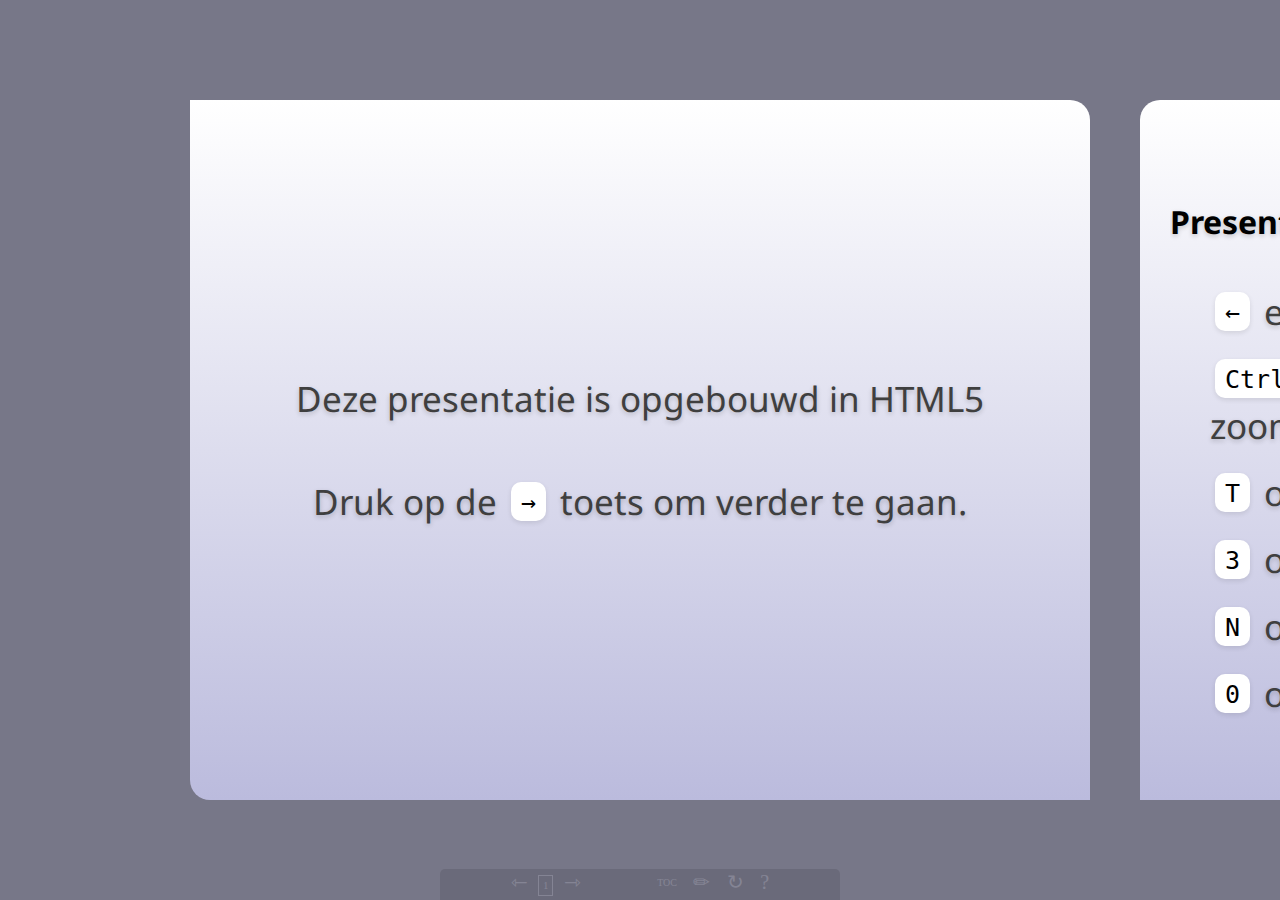
<file: verdediging/index.html>
<!DOCTYPE html>
<!--
  Copyright 2011 Google Inc.

  Licensed under the Apache License, Version 2.0 (the "License");
  you may not use this file except in compliance with the License.
  You may obtain a copy of the License at

     http://www.apache.org/licenses/LICENSE-2.0

  Unless required by applicable law or agreed to in writing, software
  distributed under the License is distributed on an "AS IS" BASIS,
  WITHOUT WARRANTIES OR CONDITIONS OF ANY KIND, either express or implied.
  See the License for the specific language governing permissions and
  limitations under the License.

  Original slides: Marcin Wichary (mwichary@google.com)
  Modifications:   Chrome DevRel Team (chrome-devrel@googlegroups.com)
                   Alex Russell (slightlyoff@chromium.org)
                   Brad Neuberg
                   Tim Besard (tim.besard@gmail.com)
-->
<html>
    <head>
        <meta charset="utf-8" />
        <meta http-equiv="X-UA-Compatible" content="IE=Edge;chrome=1" />
        <title>Ontwikkelen van een multimediaframework</title>
        <link href="http://fonts.googleapis.com/css?family=Droid+Sans|Droid+Sans+Mono" rel="stylesheet" type="text/css" />
        <link href="css/moon.css" class="theme" rel="stylesheet" />
        <link href="css/sand.css" class="theme" rel="stylesheet" />
        <link href="css/sea_wave.css" class="theme" rel="stylesheet" />
        <link href="css/default.css" class="theme" rel="stylesheet" media="screen" />
		<link href="css/common.css" rel="stylesheet" media="screen" />
		<link href="css/auxiliary.css" rel="stylesheet" media="screen" />
    </head>
    <body>
		<nav id="helpers">
			<button title="Vorige slide" id="nav-prev" class="nav-prev">⇽</button> 
			<button title="Spring naar een willekeurige slide" id="slide-no">5</button> 
			<button title="Volgende slide" id="nav-next" class="nav-next">⇾</button>

			<menu>
				<button type="checkbox" data-command="toc" title="Inhoudstafel" class="toc">TOC</button>
				<button type="checkbox" data-command="notes" title="Bekijk notities">✏</button>
				<button type="checkbox" data-command="source" title="Bekijk broncode">↻</button>
				<button type="checkbox" data-command="help" title="Bekijk help">?</button>
			</menu>
		</nav>
		
        <div class="presentation">
            <div id="presentation-counter">Loading...</div>
            
        	<!-- Header kleuren -->
        	<style>
        	.media {
				background: -webkit-gradient(linear, left top, left bottom, from(#ff4), to(#ffa));
				background-color: #ff4;
				background: -moz-linear-gradient(left top, #ff4, #ffa);
			}
			.server {
				background: -webkit-gradient(linear, left top, left bottom, from(#4f4), to(#afa));
				background-color: #4f4;
				background: -moz-linear-gradient(left top, #4f4, #afa);
			}
			.kiosk {
				background: -webkit-gradient(linear, left top, left bottom, from(#e88), to(#fee));
				background-color: #e88;
				background: -moz-linear-gradient(left top, #e88, #fee);
			}
			</style>

            <div class="slides">
		        <!--
		            Vaste slides
		        -->
		        
                <div class="slide" id="landing-slide">
                    <style>
                        #landing-slide p {
                            font-size: 35px;
                        }
                    </style>
                    <section class="middle">
                        <p>Deze presentatie is opgebouwd in HTML5</p>
                        <p>Druk op de <span id="left-init-key" class="key">&rarr;</span> toets om verder te gaan.</p>
                    </section>
					<aside class="note">
						<section>
							Welkom! (Dit veld is voor notities en commentaar.)
						</section>
					</aside> 
                </div>

                <div class="slide" id="controls-slide">
                    <style>
                        #controls-slide li, #controls-slide p {
                            font-size: 35px;
                        }
                    </style>
                    <section>
                    	<h2>Presentatiecontroles</h2>
                    	<p>
                        	<ul>
		                        <li><span class="key">&larr;</span> en <span class="key">&rarr;</span> om van slide te wisselen.</li>
		                        <li><span class="key">Ctrl/Command</span> en <span class="key">+</span> of <span class="key">-</span> om in en uit te zoomen.</li>

		                        <li><span class="key">T</span> om het thema te veranderen.</li>
								<li><span class="key">3</span> om het 3D effect in te schakelen.</li>              
								<li><span class="key">N</span> om de notities bij een slide te bekijken.</li>
								<li><span class="key">0</span> om de hulptekst te lezen.</li>
                        	</ul>
                        </p>
                    </section>
                </div>

                <div class="slide" id="title-slide">
                    <style>
                        #title-slide h1, #title-slide h2 {
                            color: black;
                        }
                        #title-slide h1 {
                            letter-spacing: -2px;
                            font-size: 72px;
                        }
                        #title-slide h2 {
                            margin-top: -5px;
                            font-size: 40px;
                            letter-spacing: -1px;
                        }
                    </style>
                    <header>
                        <table width="100%">
                        	<tr width="100%">
                        		<td width="50%" align="left"><img src="res/logohogent.svg" width="25%"></td>
                        		<td width="50%" align="right"><img src="res/logomira.svg" width="25%"></td>
                        	</tr>
                        </table>
                    </header>
                    <section class="middle">
                    	<br />
                        <hgroup>
                            <h1>
                                Ontwikkelen van een multimediaframework
                            </h1>
                            <h2>
                                Tim Besard
                            </h2>
                        </hgroup>
                        <p>
		                    Interne promotor: <strong>Leen BROUNS</strong>
		                    <br />
		                    Externe promotor: <strong>Philippe MOLLET</strong>
	                    </p>
                    </section>
                </div>
				        
                <div class="slide" id="table-of-contents">
                    <header>Deze presentatie omvat...</header>
                    <style>
                        #toc-list > li {
		                      font-size: 26px;
		                      line-height: 33px;
		                      opacity: 0.85;
                        }
                        #toc-list > li:hover {
		                      opacity: 1;
                        }
                        #toc-list a {
		                      border-bottom: 0;
                        }
                        #toc-list a:hover{
		                      border-bottom: 2px solid #3f3f3f;
                        }
                        #toc-list img {
		                      vertical-align: middle;
		                      margin-left: 15px;
                        }
                    </style>

                    <section>
                        <ul id="toc-list">
                        </ul>
                    </section>
                </div>


				<!--
					Inleiding
				-->
				
				<!-- Situering -->

                <div class="slide" id="inleiding-situering-slide1">
                    <header>Situering</header>
                    <section>
                    	<h2>Museumkiosken in de volkssterrenwacht MIRA</h2>
                        <div>
                            <figure class="photo">
                                <img src="res/kiosk.jpg" width="65%" />
                                <figcaption>
                                    Een kiosk over de weersvoorspellingen.
                                </figcaption>
                            <figure>
                        </div>
                    </section>
					<aside class="note">
						<section>
							Nut van de kiosken: extra info etc. voor als er geen
							gids is.
                    	</section>
                    </aside>
                </div>
                
				
				<!-- Huidige situatie -->
                
                <div class="slide" id="inleiding-situatie-slide1">
                    <header>Huidige situatie</header>
                    <section>
                        <p>
                        	<ul>
								<li><strong>Voorstellingen</strong>: DVD videobestanden</li>
								<li><strong>Interactie</strong>: menu van de film</li>
								<li><strong>Gebruikersinput</strong>: afstandsbediening DVD-speler</li>
                          	</ul>
                        </p>
                        
                        <div>
                            <figure class="photo">
                                <img src="res/kiosk-intern.jpg" width="90%" />
                                <figcaption>
                                    DVD-speler binnenin een kiosk.
                                </figcaption>
                            <figure>
                        </div>
                    </section>
                </div>
                
                
                <!-- Problemen -->

                <div class="slide" id="inleiding-problemen-slide1">
                    <header>Problemen</header>
                    <section>
                    	<h2>Robuustheid</h2>
                    	<p>
                        	<ul class="bullets">
								<li>DVD-spelers verslijten snel</li>
								<li>Geen fallback voor de media</li>
                          	</ul>
                    	</p>
                    	
                    	<h2>Flexibiliteit</h2>
                    	<p>
                        	<ul class="bullets">
								<li>Compatibiliteit afstandsbedieningen</li>
								<li>Sterk beperkte voorstellingen</li>
                          	</ul>
                    	</p>
                    	
                    	<h2>Beheer</h2>
                    	<p>
                        	<ul class="bullets">
								<li>Alles verloopt manueel</li>
                          	</ul>
                    	</p>
                    </section>
                </div>



                <!--
                    Ad-Astra III
                -->

                <div class="slide transitionSlide" id="project-title">
                    <section class="middle">
                        <h2>Ad-Astra III</h2>
                        <p>Multimediaframework voor museumkiosken</p>
                    </section>
                </div>


                <!-- Eisen -->

                <div class="slide" id="project-eisen-slide1">
                    <header>Eisen</header>
                    <section>
		                <p>
		                	<ul>
		                		<li><strong>Problemen oplossen</strong>: robuustheid, flexibiliteit, beheer
		                		<li><strong>Lage kostprijs</strong></li>
		                	</ul>
		                </p>
		                <p>
		                	Veel vrijheid!
		                </p>
                    </section>
                </div>
                
                
                <!-- Architectuur -->
                
                <!--
                	Deze slide vermeld eigenlijk kort alle deelsystemen en de
                	taken waarvoor ze verantwoordelijk zijn. Later worden
                	deze herhaald bij de slides die het subsysteem zelf uit de
                	doeken doen, samen met meer specifieke informatie omtrent
                	de technologieën die ervoor gebruikt zijn.
                -->

                <div class="slide" id="project-architectuur-slide1">
                    <header>Architectuur</header>
                    <section>
                    	<h2>Server</h2>
                        <p>
                        	<ul class="bullets">
                        		<li>Opslag en distributie van voorstellingen</li>
                        		<li>Configureren van kiosken</li>
								<li>Beheersinterface</li>
                          	</ul>
                        </p>
                    	<h2>Clients</h2>
                        <p>
                        	<ul class="bullets">
                        		<li>Weergave van voorstellingen</li>
                        		<li>Verwerken van gebruikersinput</li>
                          	</ul>
                        </p>
                        <p>
                        	Geen content op kiosken → identieke soft- en hardware
                        </p>
                    </section>
                </div>



                <!--
                    Media
                -->

                <div class="slide transitionSlide" id="media-title">
                    <section class="middle">
                        <h2>Media</h2>
                    </section>
                </div>
                
                
                <!-- Eisen -->

                <div class="slide" id="media-eisen-slide1">
                    <header><span class="key media">MEDIA</span> <h1>Eisen</h1></header>
                    <section>
                    	<p>
                        	<ul>
                        		<li><strong>Compatibiliteit</strong>: huidige voorstellingen hergebruiken</li>
                        		<li><strong>Distributie</strong>: efficiëntie bij versturen over netwerk</li>
                        		<li><strong>Flexibiliteit</strong>: mooie voorstellingen met dynamische inhoud</li>
                        		<li><strong>Embeddability</strong>: weergave vanuit kiosk-software</li>
                        		<li><strong>Complexiteit</strong>: laagdrempelig</li>
                          	</ul>
                    	</p>
                    </section>
                </div>
                
                
                <!-- Formaat -->
                
                <div class="slide" id="media-formaat-slide1">
                    <header><span class="key media">MEDIA</span> <h1>Formaat</h1></header>
                    <section>
                    	<h2>Huidig formaat: DVD videobestanden</h2>
                    	<p>
                        	<ul>
                        		<div class="groep goed">
                        			<li><strong>Embeddability</strong></li>
                        		</div>
                        		<div class="groep middelmatig">
                        			<li><strong>Complexiteit</strong>: GUI applicaties niet ideaal</li>
                        		</div>
                        		<div class="groep slecht">
                        			<li><strong>Distributie</strong>: zeer inefficiënt (10 MB/s piekbitrate)</li>
                        			<li><strong>Flexibiliteit</strong></li>
                        		</div>
                          	</ul>
                    	</p>
	                	<h2>Verbetering: compressie videobestanden</h2>
	                	<p>
	                    	<ul>
	                    		<div class="groep middelmatig">
	                    			<li><strong>Distributie</strong>: nog steeds inefficiënt (x264: 2.5 MB/s)</li>
	                    		</div>
	                      	</ul>
	                	</p>
                    </section>
                </div>
                
                <div class="slide" id="media-formaat-slide2">
                    <header><span class="key media">MEDIA</span> <h1>Formaat</h1></header>
                    <section>
                    	<h2>Tussenoplossing: presentatieformaten</h2>
                    	<p>
                    		Powerpoint, ...
                        	<ul>
                        		<div class="groep goed">
		                    		<li><strong>Compatibiliteit</strong></li>
		                    		<li><strong>Complexiteit</strong></li>
		                    		<li><strong>Flexibiliteit</strong></li>
		                    	</div>
                        		<div class="groep middelmatig">
		                    		<li><strong>Embeddability</strong>: moeilijker, en zeker niet compact</li>
		                    		<li><strong>Distributie</strong>: alles wordt steeds opnieuw verstuurd</li>
		                    	</div>
                          	</ul>
                    	</p>
                    </section>
                </div>
                
                <div class="slide" id="media-formaat-slide3">
                    <header><span class="key media">MEDIA</span> <h1>Formaat</h1></header>
                    <section>
                    	<h2>Finale oplossing: webtechnologieën</h2>
                    	<p>
                    		HTML5 en JavaScript
                        	<ul>
                        		<div class="groep goed">
				                		<li><strong>Flexibiliteit</strong></li>
				                		<li><strong>Compatibiliteit</strong>: mits conversie</li>
				                		<li><strong>Embeddability</strong>: eenvoudig</li>
				                		<li><strong>Distributie</strong>: gesplitste bronbestanden, tekstformaat</li>
		                    		</div>
                        		<div class="groep middelmatig">
                        			<li><strong>Complexiteit</strong>: momenteel nog geen applicaties</li>
                        		</div>
                          	</ul>
                    	</p>
                    </section>
                </div>



                <!--
                    Server
                -->

                <div class="slide transitionSlide" id="server-title">
                    <section class="middle">
                        <h2>Server</h2>
                    </section>
                </div>
                
                
                <!-- Opslag & Distributie -->
                
                <div class="slide" id="server-media-slide1">
                    <header><span class="key server">SERVER</span> <h1>Opslag & Distributie</h1></header>
                    <section>
                    	<p>
                        	<ul>
                        		<li><strong>Toegankelijk</strong>: eenvoudig aan te passen door beheerder</li>
                        		<li><strong>Efficiënt</strong>: lage netwerkbelasting</li>
                          	</ul>
                    	</p>
                    	
                		<h2>Subversion repository</h2>
                    	<p>
                        	<ul data-build>
                        		<li><strong>Binnen de applicatie</strong></li>
                        		<li><strong>Externe server</strong>: beheerd door serverapplicatie</li>
                          	</ul>
                    	</p>
                    </section>
                </div>
                
                
                <!-- Configuratie kiosken -->
                
                <div class="slide" id="server-configuratie-slide1">
                    <header><span class="key server">SERVER</span> <h1>Configuratie kiosken</h1></header>
                    <section>
                    	<p>
                        	<ul>
                        		<li><strong>Toegankelijk</strong>: eenvoudig aan te passen door beheerder</li>
                        		<li><strong>Dynamisch</strong>: automatische (her)configuratie</li>
                        		<li><strong>Persistentie</strong></li>
                          	</ul>
                    	</p>
                    </section>
                </div>
                
                <div class="slide" id="server-configuratie-slide2">
                    <header><span class="key server">SERVER</span> <h1>Configuratie kiosken</h1></header>
                    <section>
                    	<p>
                    		<strong>Gesplitst mechanisme</strong>: server configureert de kiosken
                    	</p>
                    	<p>
                    		<strong>Server</strong>: verwerkt XML bestanden in de Subversion repository
                        	<ul>
                        		<li><strong>Validatie</strong>: XSchema</li>
                        		<li><strong>Wijzigingen detecteren</strong>: clientside Subversion bindings</li>
                        		<li><strong>Toegankelijk</strong>: eenvoudig te wijzigen</li>
                          	</ul>
                    	</p>
                    	<p>
                    		<strong>Kiosk</strong>: UPnP netwerkinterface
                        	<ul>
                        		<li><strong>Discovery</strong>: UUID identificeert kiosk</li>
                        		<li><strong>Services</strong>: toepassen van instellingen, ondernemen acties</li>
                          	</ul>
                    	</p>
                    </section>
                </div>
                
                
                <!-- Beheer -->
                
                <div class="slide" id="server-beheer-slide1">
                    <header><span class="key server">SERVER</span> <h1>Beheer</h1></header>
                    <section>
                    	<p>
                        	<ul>
                        		<li><strong>Toegankelijk</strong>: eenvoudig te gebruiken door een beheerder</li>
                        		<li><strong>Gebruiksvriendelijk</strong></li>
                          	</ul>
                    	</p>
                    	
                    	<h2>Webinterface</h2>
                    	<p>
                        	<ul>
                        		<li><strong>Jetty</strong>: embeddable servlet engine</li>
                        		<li><strong>Java Web Toolkit</strong>: widget-georienteerde webapplicaties</li>
                          	</ul>
                    	</p>
                    </section>
					<aside class="note">
						<section>
							<p>
								Voor de servlet-engine: eerst gekozen voor Tomcat.
								Probleem daarbij was dat enkel Tomcat 7 deftig te
								embedden valt, en dat daarvoor Java 1.6 vereist was.
								
								Linux op de Synology kan niet om met OpenJDK, enkel
								alternatieve JRE's zoals Kaffee of JamVM, die maximaal
								Java 1.4 ondersteunen.
								
								Jetty's stable branch vereist enkel 1.4, en is
								tegelijk eenvoudig te embedden.
							</p>
							<p>
								Voor de high-level toolkit hadden we eerst gekeken
								naar Vaadin, wat mooiere GUI's oplevert maar vervelend
								is om mee te werken. Aangezien we Qt gebruiken voor de
								kioskapplicatie hebben we daarom geswitcht naar JWt,
								wat een vergelijkbare interface aanbiedt.
							</p>
						</section>
					</aside>
                </div>
                
                
                <!-- Hardware -->
                
                <div class="slide" id="server-hardware-slide1">
                    <header><span class="key server">SERVER</span> <h1>Hardware</h1></header>
                    <section>
                    	<h2>Synology DS207+ Network Attached Storage</h2>
                    	<p>
                        	<ul>
                        		<li><strong>Robuust</strong>: RAID-1, gemaakt om continu aan te staan</li>
                        		<li><strong>Flexibel</strong>: Linux-based, SDK + package manager</li>
                          	</ul>
                    	</p>
                        <div>
                            <figure class="photo">
                                <img src="res/Synology_DS207+.jpg" width="45%" />
                                <figcaption>
                                    Synology DS207+.
                                </figcaption>
                            <figure>
                        </div>
                    </section>
                </div>



                <!--
                    Kiosk
                -->

                <div class="slide transitionSlide" id="kiosk-title">
                    <section class="middle">
                        <h2>Kiosk</h2>
                    </section>
                </div>
                
                
                <!-- Weergave voorstellingen -->
                
                <div class="slide" id="kiosk-weergave-slide1">
                    <header><span class="key kiosk">KIOSK</span> <h1>Weergave voorstellingen</h1></header>
                    <section>
                		<h2>WebKit rendering engine</h2>
                    	<p>
                        	<ul>
                        		<li><strong>Embeddable</strong>: zeer eenvoudig met QtWebKit</li>
                        		<li><strong>QtWebKit Bridge</strong>: link tussen JavaScript en C++</li>
                          	</ul>
                    	</p>
                    	<p>
                    		<strong>Uniforme codebase</strong>: lokale interfaces in HTML
                        	<ul class="bullets">
                        		<li>Progress indicators</li>
                        		<li>Error messages</li>
                        		<li>Verborgen statusschermen</li>
                          	</ul>
                    	</p>
                    </section>
                </div>
                
                
                <!-- Gebruikersinvoer -->
                
                <div class="slide" id="kiosk-inputmodule-slide1">
                    <header><span class="key kiosk">KIOSK</span> <h1>Gebruikersinvoer</h1></header>
                    <section>
                    	<p>
                        	<ul>
                        		<li><strong>Goedkoop</strong></li>
                        		<li><strong>Gebruiksvriendelijk</strong>: eenvoudige installatie</li>
                        		<li><strong>Toekomstgericht</strong>: geen verouderde systemen</li>
                        		<li><strong>Snel</strong>: minimale latentie</li>
                        		<li><strong>Uitbreidbaar</strong>: meer dan 4 knoppen aansluiten</li>
                          	</ul>
                    	</p>
                    </section>
                </div>
                
                <div class="slide" id="kiosk-inputmodule-slide2">
                    <header><span class="key kiosk">KIOSK</span> <h1>Gebruikersinvoer</h1></header>
                    <section>   	
                    	<h2>Printplaat</h2>
                        <div>
                            <figure class="photo">
                                <img src="res/inputmodule.jpg" width="75%" />
                                <figcaption>
                                    Afgewerkte inputmodule.
                                </figcaption>
                            <figure>
                        </div>
                    </section>
					<aside class="note">
						<section>
							<p>
								Eigenschappen van de printplaat:
								<ul>
									<li>Klein aantal componenten</li>
									<li>Maximaal 7 knoppen, aansluiten op jumper headers</li>
									<li>Aansluiten via USB poort</li>
								</ul>
							</p>
						</section>
					</aside> 
                </div>
                
                <div class="slide" id="kiosk-inputmodule-slide3">
                    <header><span class="key kiosk">KIOSK</span> <h1>Gebruikersinvoer</h1></header>
                    <section>                    	
                    	<h2>Firmware</h2>
                    	<p>
                    		Identificatie als USB toetsenbord
                        	<ul class="bullets">
                        		<li>Vereist geen driver</li>
                        		<li>Signalen eenvoudig te verwerken in applicatie</li>
                          	</ul>
                    	</p>
                    </section>
                </div>
                
                
                <!-- Hardware -->
                
                <div class="slide" id="kiosk-hardware-slide1">
                    <header><span class="key kiosk">KIOSK</span> <h1>Hardware</h1></header>
                    <section>
                    	<h2>Genesi EFIKA MX</h2>
                        <p>
                        	<ul>
                        		<li><strong>Performant</strong>: 800 MHz ARM, OpenGL ES 2.0 GPU</li>
                        		<li><strong>Robuust</strong>: geen bewegende componenten (SSD)</li>
                        		<li><strong>Flexibel</strong>: ontwikkelen en testen eigen besturingssysteem</li>
                          	</ul>
                        </p>
                        <div>
                            <figure class="photo">
                                <img src="res/EFIKA_MX.jpg" width="65%" />
                                <figcaption>
                                    Genesi EFIKA MX.
                                </figcaption>
                            <figure>
                        </div>
                    </section>
					<aside class="note">
						<section>
							<p>
								Eerst veel andere hardware overwogen:
								<ul>
									<li>Thinclients (niet performant genoeg, te duur als nieuw, beperkte levensduur als 2e hands)</li>
									<li>GuruPlug (zeer handig, niet goed leverbaar, niet performant)</li>
									<li>IGEPv2 (zeer performant, geen casing)</li>
								</ul>
							</p>
							
							<p>
							    Ontwikkelen van eigen OS is eenvoudig door de flexibele bootloader (uBoot), waarmee
							    het bijvoorbeeld mogelijk is om op te starten van een OS dat zich op de SD kaart bevindt.
							    
							    Ook is het mogelijk om in geval van een probleem het hele interne geheugen
							    te reflashen door gebruik te maken van de interne JTag connector.
							    
							    Tenslotte voorziet men in een seriële debugconsole die het mogelijk maakt om snel
							    en veel debuginformatie te zien.
							</p>
						</section>
					</aside> 
                </div>
                
                <div class="slide" id="kiosk-hardware-slide2">
                    <header><span class="key kiosk">KIOSK</span> <h1>Hardware</h1></header>
                    <section>
                    	<h2>Besturingssysteem</h2>
                        <p>
                        	<strong>Emdebian</strong>: Debian voor embedded devices
                        	<ul>
                        		<li><strong>Compact</strong></li>
                        		<li><strong>Eenvoudig beheer</strong>: repository met eigen applicaties</li>
                          	</ul>
                        </p>
                    </section>
                </div>



                <!--
                    Toekomst
                -->

                <div class="slide transitionSlide" id="toekomst-title">
                    <section class="middle">
                        <h2>Toekomst</h2>
                    </section>
                </div>

                <div class="slide" id="Toekomst-slide1">
                    <header>Toekomst</header>
                    <section>
                    	<h2>Installatie</h2>
                    	<p>
		                	<ul>
		                		<li><strong>Korte termijn</strong>: prototype</li>
		                		<li><strong>Binnen enkele maanden</strong>: volwaardige deployment<li>
		                	</ul>
                    	</p>
                    	
                    	<h2>Media</h2>
                    	<p>
                    		<ul>
                    			<li><strong>Eerste versie</strong>: enkel prototype benut alle mogelijkheden</li>
                    			<li><strong>Lange termijn</strong>: herwerken van bestaande media</li>
                    		</ul>
                    	</p>
                    </section>
                </div>



                <!--
                    Conclusie
                -->

                <div class="slide transitionSlide" id="conclusie-title">
                    <section class="middle">
                        <h2>Conclusie</h2>
                    </section>
                </div>

                <div class="slide" id="conclusie-slide1">
                    <header>Conclusie</header>
                    <section>
                    <p>
                    	<strong>Doel bereikt</strong>: verbetering van huidige situatie
                    </p>
                    <p>
                    	<strong>Impact</strong>
                    	<ul>
                    		<li><strong>Beheerders</strong>: beter beheer, robuuster systeem</li>
                    		<li><strong>Bezoekers</strong>: kan nog even duren</li>
                    	</ul>
                    </p>
                    </section>
                </div>

                <div class="slide" id="end-title">
                    <section class="middle">
                        <h2>Vragen?</h2>
                    </section>
                </div>

            </div> <!-- slides -->
            
            <!--
            	Notities
            -->
            
			<div id="speaker-note" class="invisible" style="display: none;">
			</div> <!-- notities -->
			
			
			<!--
		    	Help
			-->
			
			<aside id="help" class="sidebar invisible" style="display: hidden;">
				<table>
					<caption>Help</caption>
					<tbody>
						<tr>
							<th>Slide veranderen</th>
							<td>&larr;&nbsp;&rarr;</td>
							</tr>
						<tr>
							<th>Bronbestand</th>
							<td>s</td>
						</tr>
						<tr>
							<th>Thema veranderen</th>
							<td>t</td>
						</tr>
						<tr>
							<th>Notities bekijken</th>
							<td>n</td>
						</tr>

						<tr>
							<th>3D effect</th>
							<td>3</td>
						</tr>
						<tr>
							<th>Help</th>
							<td>0</td>
						</tr>
					</tbody>
				</table>
			</aside>

        </div> <!-- presentation -->

        <script src="slideshow.js" /> </script>
    </body>
</html>
</file>
<file: verdediging/css/moon.css>
/**
 * HTML5 Slide Deck Theme - Moon
 * Author: Eric Bidelman <ericbidelman@html5rocks.com>
 */

body {
  font: 16px "Lucida Grande", "Trebuchet MS", Verdana, sans-serif;
  padding: 0;
  margin: 0;
  width: 100%;
  height: 100%;
  position: absolute;
  left: 0px; top: 0px;
  -webkit-font-smoothing: antialiased;
}

.presentation {
  position: absolute;
  height: 100%;
  width: 100%;
  left: 0px;
  top: 0px;
  display: block;
  overflow: hidden;
  background: #000;
  background: -webkit-gradient(linear, left top, left bottom, from(#444), to(black));
  background: -moz-linear-gradient(top, #444, black);
}

.slides {
  width: 100%;
  height: 100%;
  left: 0;
  top: 0;
  position: absolute;
  display: none;
  -webkit-transition: -webkit-transform 1.5s ease-in-out;
  -moz-transition: -moz-transform 1.5s ease-in-out;
  -o-transition: -o-transform 1.5s ease-in-out;
  transition: transform 1.5s ease-in-out;
}

.slide {
  display: none;
  position: absolute;
  overflow: hidden;
  width: 900px;
  height: 700px;
  left: 50%;
  top: 50%;
  margin-top: -350px;
  background-color: #eee;
  border-radius: 10px;
  -moz-border-radius: 10px;
  opacity: 0.35;

  -webkit-transform: scale(0.8) translateZ(0);
  -moz-transform: scale(0.8);
  -o-transform: scale(0.8);

  -webkit-transition-property: margin, -webkit-transform, opacity;
  -webkit-transition-duration: 0.3s, 0.3s, 0.3s;
  -webkit-transition-timing-function: ease-in-out;

  -moz-transition-property: margin, -moz-transform, opacity;
  -moz-transition-duration: 0.3s, 0.3s, 0.3s;
  -moz-transition-timing-function: ease-in-out;

  -o-transition-property: margin, -moz-transform, opacity;
  -o-transition-duration: 0.3s, 0.3s, 0.3s;
  -o-transition-timing-function: ease-in-out;

  /* NOTE(slightlyoff): simpler animations for slower boxes */
  /*
  -webkit-transition: margin 0.3s ease-in-out;
  -moz-transition: margin 0.3s ease-in-out;
  -o-transition: margin 0.3s ease-in-out;
  */
}

.slide:nth-child(even) {
  border-radius: 10px 30px 10px 30px;
  -moz-border-radius: 10px 20px 10px 20px;
}

.slide:nth-child(odd) {
  border-radius: 20px 10px 20px 10px;
  -moz-border-radius: 20px 10px 20px 10px;
}

.slide p, .slide textarea {
  font-size: 30px;
}

.slide .counter {
  color: #999999;
  position: absolute;
  left: 20px;
  bottom: 20px;
  display: block;
  font-size: 20px;
  width: 100%;
}

.slide:not(.transitionSlide) .counter:after {
  content: '';
  width: 32px;
  height: 32px;
  background-repeat: no-repeat;
  background-position: right bottom;
  position: absolute;
  bottom: 0;
  right: 45px;
  opacity: 0.25;
}

.slide.title > .counter,
.slide.segue > .counter,
.slide.mainTitle > .counter {
  display: none;
}

.slide.transitionSlide h2 {
  font-size: 40px;
  margin: 0;
  line-height: 25px;
}
.slide.transitionSlide p {
  margin: 0;
}

.slide.transitionSlide img {
  opacity: 0.25;
  width: 64px;
  height: 64px;
}

.vbox {
  display: -webkit-box;
  -webkit-box-orient: vertical;
  -webkit-box-align: stretch;

  display: -moz-box;
  -moz-box-orient: vertical;
  -moz-box-align: stretch;

  display: box;
  box-orient: vertical;
  box-align: stretch;
}

.hbox {
  display: -webkit-box;
  -webkit-box-orient: horizontal;
  -webkit-box-align: stretch;

  display: -moz-box;
  -moz-box-orient: horizontal;
  -moz-box-align: stretch;

  display: box;
  box-orient: horizontal;
  box-align: stretch;
}

.flex {
  -webkit-box-flex: 1;
  -moz-box-flex: 1;
  box-flex: 1;
}

.noflex {
  -webkit-box-flex: 0;
  -moz-box-flex: 0;
  box-flex: 0;
}

.boxcenter {
  -webkit-box-pack: center;
  -moz-box-pack: center;
  box-pack: center;
}

.slide.far-past {
  display: block;
  margin-left: -2400px;
}

.slide.past {
  visibility: visible;
  display: block;
  margin-left: -1400px;
}

.slide.current {
  visibility: visible;
  display: block;
  margin-left: -450px;
  -webkit-transform: scale(1.0);
  -moz-transform: scale(1.0);
  -o-transform: scale(1.0);
  opacity: 1.0;
}

.slide.future {
  visibility: visible;
  display: block;
  margin-left: 500px;
}

.slide.far-future {
  display: block;
  margin-left: 1500px;
}

body.three-d div.presentation {
  /*background: -webkit-gradient(radial, 50% 50%, 10, 50% 50%, 1000, from(#333), to(#000));        */
}

body.three-d div.slides {
  -webkit-transform: translateX(50px) scale(0.8) rotateY(10deg);
  -moz-transform: translateX(50px) scale(0.8) rotateY(10deg);
  -o-transform: translateX(50px) scale(0.8) rotateY(10deg);
  transform: translateX(50px) scale(0.8) rotateY(10deg);
}

/* Content */
/*
  Font sizes:
  header h1 - 50px
  h2, p - 20px
  default, pre, input - 16px
*/

@font-face {
  font-family: 'Yanone Kaffeesatz';
  font-style: normal;
  font-weight: 400;
  src: url('/src/fonts/yanone/YanoneKaffeesatz-Regular.ttf') format('truetype');
}
@font-face {
  font-family: 'Inconsolata';
  font-style: normal;
  font-weight: normal;
  src: url('/src/fonts/inconsolata/Inconsolata.ttf') format('truetype');
}
@font-face {
	font-family: 'JunctionRegular';
	src: url('/src/fonts/junction02/junction02-webfont.eot');
	src: local('☺'), url('/src/fonts/junction02/junction02-webfont.woff') format('woff'), url('/src/fonts/junction02/junction02-webfont.ttf') format('truetype'), url('/src/fonts/junction02/junction02-webfont.svg#webfontwzJOjWvv') format('svg');
	font-weight: normal;
	font-style: normal;
}
@font-face {
	font-family: 'LeagueGothicRegular';
	src: url('/src/fonts/leaguegothic/leaguegothic-webfont.eot');
	src: local('☺'), url('/src/fonts/leaguegothic/leaguegothic-webfont.woff') format('woff'), url('/src/fonts/leaguegothic/leaguegothic-webfont.ttf') format('truetype'), url('/src/fonts/leaguegothic/leaguegothic-webfont.svg#webfontWgfhmMGx') format('svg');
	font-weight: normal;
	font-style: normal;
}

header {
  font-family: Arial;
  font-weight: normal;
  letter-spacing: -.05em;
  color: #0054AB;
  font-weight: normal;
  text-shadow: rgba(0, 0, 0, 0.2) 0 2px 5px;
  position: absolute;
  left: 30px;
  top: 25px;
  margin: 0;
  padding: 0;
  font-size: 50px;
  width: 840px;
}

h1 {
  font-size: 100%;
  display: inline;
  font-weight: normal;
  padding: 0;
  margin: 0;
}

h2 {
  font-family: Arial;
  color: black;
  font-size: 32px;
  padding: 0;
  margin: 15px 0 5px 0;
}
      
h2:first-child {
  margin-top: 0;
}

section, footer {
  font: Arial;
  font-weight: normal;
  color: #3f3f3f;
  text-shadow: white 0px 1px 0px, rgba(0, 0, 0, 0.2) 0 2px 5px;
  margin: 100px 30px 0;
  display: block;
  overflow: hidden;
}

footer {
  font-size: 20px;
  margin: 20px 0 0 30px;
}

a {
  color: inherit;
  display: inline-block;
  text-decoration: none;
  line-height: 110%;
  border-bottom: 2px solid #3f3f3f;
}

.gmap a {
  line-height: 100%;
  border-bottom: none;
}

li {
  list-style: none;
  padding: 10px 0;
}

button {
  font-size: 20px;
}

pre button {
  margin: 2px;
}

.summary {
  font-size: 30px;
}

li {
  font-size: 30px;
}

section.left {
  float: left;
  width: 390px;
}

section.small {
  font-size: 24px;
}

section.small ul {
  margin: 0 0 0 15px;
  padding: 0;
}

section.small li {
  padding-bottom: 0;
}

section.middle {
  line-height: 68px;
  text-align: center;
  display: table-cell;
  vertical-align: middle;
  height: 700px;
  width: 900px;
}

pre {
  font: 'Inconsolata';
  color: #000;
  text-align: left;
  padding: 10px 20px;
  border-radius: 10px;
  background: rgba(255, 204, 0, 0.05);
  border: 2px solid rgba(255, 204, 0, 0.3);
  /*text-shadow: rgba(0, 0, 0, 0.2) 0 2px 5px;*/
}

pre select {
  font-family: Monaco, Courier;
  border: 1px solid #c61800;
}
  
input {
  font-size: 16px;
  margin-right: 10px;
  font-family: Helvetica;
  padding: 3px 5px;
}
input[type="range"] {
  width: 100%;
}

button {
  font-family: Verdana;
}

button.large {
  font-size: 32px;
}
  
pre b {
  font-weight: normal;
  color: #c61800;
  text-shadow: #c61800 0 0 1px;
  /*letter-spacing: -1px;*/
}
pre em {
  font-weight: normal;
  font-style: normal;
  color: #18a600;
  text-shadow: #18a600 0 0 1px;
}
pre input[type="range"] {
  height: 6px;
  cursor: pointer;
  width: auto;
}

div.example {
  display: block;
  padding: 10px 20px;
  color: black;
  background: rgba(255, 255, 255, 0.4);
  -webkit-border-radius: 8px;
  -khtml-border-radius: 8px;
  -moz-border-radius: 8px;
  border-radius: 8px;
  margin-bottom: 10px;
  border: 1px solid rgba(0, 0, 0, 0.2);
}

video {
  -moz-border-radius: 8px;
  -khtml-border-radius: 8px;
  -webkit-border-radius: 8px;
  border-radius: 8px;
  border: 1px solid rgba(0, 0, 0, 0.2);
}

.key {
  font-family: 'Inconsolata';
  color: black;
  display: inline-block;
  padding: 6px 10px 3px 10px;
  font-size: 25px;
  line-height: 30px;
  text-shadow: none;
  letter-spacing: 0;
  bottom: 10px;
  position: relative;
  -moz-border-radius: 10px;
  -khtml-border-radius: 10px;
  -webkit-border-radius: 10px;
  border-radius: 10px;
  background: white;
  box-shadow: rgba(0, 0, 0, 0.1) 0 2px 5px;
  -webkit-box-shadow: rgba(0, 0, 0, 0.1) 0 2px 5px;
  -moz-box-shadow: rgba(0, 0, 0, 0.1) 0 2px 5px;
  -o-box-shadow: rgba(0, 0, 0, 0.1) 0 2px 5px;
}

.key { font-family: "Lucida console", Monospace, Arial; }

:not(header) > .key {
  margin: 0 5px;
  bottom: 4px;
}

.two-column {
  -webkit-column-count: 2;
  -moz-column-count: 2;
  column-count: 2;
}

.summary li::before, .bullets li::before {
  content: '· ';
}

.stroke {
  -webkit-text-stroke-color: red;
  -webkit-text-stroke-width: 1px;
} /* currently webkit-only */

.center {
  text-align: center;
}

.formula {
  font-size: 50px;
}

#presentation-counter {
  color: #fff;
  font: 100px 'Yanone Kaffeesatz';
  letter-spacing: 1px;
  position: relative;
  top: 40%;
  width: 100%;
  text-align: center;
}

.hsl-value {
  display: inline-block;
  width: 50px;
}

[data-build] > * {
  -webkit-transition: opacity 0.5s ease-in-out 0.2s; 
  -moz-transition: opacity 0.5s ease-in-out 0.2s; 
  -o-transition: opacity 0.5s ease-in-out 0.2s; 
}

[data-build] > *.to-build {
  opacity: 0;
}

.sidebar {
  background-color: #F3F3F3;
  border-right: 5px solid #987;
}
</file>
<file: verdediging/css/sand.css>
body {
  font: 16px "Lucida Grande", "Trebuchet MS", Verdana, sans-serif;
  padding: 0;
  margin: 0;
  width: 100%;
  height: 100%;
  position: absolute;
  left: 0px; top: 0px;
  background: #654;
}

.presentation {
  position: absolute;
  height: 100%;
  width: 100%;
  left: 0px;
  top: 0px;
  display: block;
  overflow: hidden;
  background: inherit;
}

.slides {
  width: 100%;
  height: 100%;
  left: 0;
  top: 0;
  position: absolute;
  display: none;
  -webkit-transition: -webkit-transform 1s ease-in-out;
  -moz-transition: -moz-transform 1s ease-in-out;
  -o-transition: -o-transform 1s ease-in-out;
  transition: transform 1s ease-in-out;
}

.slide {
  display: none;
  position: absolute;
  overflow: hidden;
  width: 900px;
  height: 700px;
  left: 50%;
  top: 50%;
  margin-top: -350px;
  background-color: #eee;
  background: -webkit-gradient(linear, left bottom, left top, from(#dcb), to(#fff));
  -webkit-box-shadow: 0 5px 8px rgba(0, 0, 0, .2);
  -webkit-transition: margin 0.25s ease-in-out;
  -moz-transition: margin 0.25s ease-in-out;
  -o-transition: margin-left 0.25s ease-in-out;
  transition: margin 0.25s ease-in-out;
}

.slide:nth-child(even) {
  -moz-border-radius: 20px 0;
  -khtml-border-radius: 20px 0;
  border-radius: 20px 0; /* includes Opera 10.5+ */
  -webkit-border-top-left-radius: 20px;
  -webkit-border-bottom-right-radius: 20px;
}

.slide:nth-child(odd) {
  -moz-border-radius: 0 20px;
  -khtml-border-radius: 0 20px;
  border-radius: 0 20px;
  -webkit-border-top-right-radius: 20px;
  -webkit-border-bottom-left-radius: 20px;
}

.slide p, .slide textarea {
  font-size: 30px;
}

.slide .counter {
  color: #999999;
  position: absolute;
  left: 20px;
  bottom: 20px;
  display: block;
  font-size: 20px;
  width: 100%;
}

.slide:not(.transitionSlide) .counter:after {
  content: '';
  width: 32px;
  height: 32px;
  background-repeat: no-repeat;
  background-position: right bottom;
  position: absolute;
  bottom: 0;
  right: 45px;
  opacity: 0.25;
}

.slide.title > .counter,
.slide.segue > .counter,
.slide.mainTitle > .counter {
  display: none;
}

.slide.transitionSlide h2 {
  font-size: 40px;
  margin: 0;
  line-height: 25px;
}
.slide.transitionSlide p {
  margin: 0;
}

.slide.transitionSlide img {
  opacity: 0.25;
  width: 64px;
  height: 64px;
}

.vbox {
  display: -webkit-box;
  -webkit-box-orient: vertical;
  -webkit-box-align: stretch;

  display: -moz-box;
  -moz-box-orient: vertical;
  -moz-box-align: stretch;

  display: box;
  box-orient: vertical;
  box-align: stretch;
}

.hbox {
  display: -webkit-box;
  -webkit-box-orient: horizontal;
  -webkit-box-align: stretch;

  display: -moz-box;
  -moz-box-orient: horizontal;
  -moz-box-align: stretch;

  display: box;
  box-orient: horizontal;
  box-align: stretch;
}

.flex {
  -webkit-box-flex: 1;
  -moz-box-flex: 1;
  box-flex: 1;
}

.noflex {
  -webkit-box-flex: 0;
  -moz-box-flex: 0;
  box-flex: 0;
}

.boxcenter {
  -webkit-box-pack: center;
  -moz-box-pack: center;
  box-pack: center;
}

.slide.far-past {
  display: block;
  margin-left: -2400px;
}

.slide.past {
  visibility: visible;
  display: block;
  margin-left: -1400px;
}

.slide.current {
  visibility: visible;
  display: block;
  margin-left: -450px;
}

.slide.future {
  visibility: visible;
  display: block;
  margin-left: 500px;
}

.slide.far-future {
  display: block;
  margin-left: 1500px;
}

body.three-d div.presentation {
  /*background: -webkit-gradient(radial, 50% 50%, 10, 50% 50%, 1000, from(#333), to(#000));        */
}

body.three-d div.slides {
  -webkit-transform: translateX(50px) scale(0.8) rotateY(10deg);
  -moz-transform: translateX(50px) scale(0.8) rotateY(10deg);
  -o-transform: translateX(50px) scale(0.8) rotateY(10deg);
  transform: translateX(50px) scale(0.8) rotateY(10deg);
}

/* Content */
/*
  Font sizes:
  header h1 - 50px
  h2, p - 20px
  default, pre, input - 16px
*/

@font-face { font-family: 'Inconsolata'; src: url('/src/fonts/inconsolata/Inconsolata.ttf'); }

@font-face {
	font-family: 'JunctionRegular';
	src: url('/src/fonts/junction02/junction02-webfont.eot');
	src: local('☺'), url('/src/fonts/junction02/junction02-webfont.woff') format('woff'), url('/src/fonts/junction02/junction02-webfont.ttf') format('truetype'), url('/src/fonts/junction02/junction02-webfont.svg#webfontwzJOjWvv') format('svg');
	font-weight: normal;
	font-style: normal;
}
@font-face {
	font-family: 'LeagueGothicRegular';
	src: url('/src/fonts/leaguegothic/leaguegothic-webfont.eot');
	src: local('☺'), url('/src/fonts/leaguegothic/leaguegothic-webfont.woff') format('woff'), url('/src/fonts/leaguegothic/leaguegothic-webfont.ttf') format('truetype'), url('/src/fonts/leaguegothic/leaguegothic-webfont.svg#webfontWgfhmMGx') format('svg');
	font-weight: normal;
	font-style: normal;
}

header {
  font-family: 'Arial';
  letter-spacing: -.03em;
  text-shadow: rgba(0, 0, 0, 0.3) 0 1px 3px;
  font-weight: normal;
  letter-spacing: -.05em;
  color: black;
  position: absolute;
  left: 30px;
  top: 25px;
  margin: 0;
  padding: 0;
  font-size: 50px;
  width: 840px;
}

h1 {
  letter-spacing: -.05em;
  font-family: 'Arial';
  font-size: 100%;
  display: inline;
  font-weight: normal;
  padding: 0;
  margin: 0;
}

h2 {
  font-family: 'Arial';
  color: black;
  font-size: 32px;
  padding: 0;
  margin: 15px 0 5px 0;
}
      
h2:first-child {
  margin-top: 0;
}

section, footer {
  font-family: 'Arial';
  color: #3f3f3f;
  text-shadow: rgba(0, 0, 0, 0.2) 0 2px 5px;
  margin: 100px 30px 0;
  display: block;
  overflow: hidden;
}

footer {
  font-size: 20px;
  margin: 20px 0 0 30px;
}

a {
  color: inherit;
  display: inline-block;
  text-decoration: none;
  line-height: 110%;
  border-bottom: 2px solid #3f3f3f;
}

.gmap a {
  line-height: 100%;
  border-bottom: none;
}

li {
  list-style: none;
  padding: 10px 0;
}

button {
  font-size: 20px;
}

pre button {
  margin: 2px;
}

.summary {
  font-size: 30px;
}

li {
  font-size: 30px;
}

section.left {
  float: left;
  width: 390px;
}

section.small {
  font-size: 24px;
}

section.small ul {
  margin: 0 0 0 15px;
  padding: 0;
}

section.small li {
  padding-bottom: 0;
}

section.middle {
  line-height: 68px;
  text-align: center;
  display: table-cell;
  vertical-align: middle;
  height: 700px;
  width: 900px;
}

pre {
  font-family: 'Inconsolata', Courier;
  letter-spacing: 1px;  
  background: rgba(255, 64, 0, 0.05);
  border: 1px solid rgba(255, 64, 0, 0.2);    
  text-align: left;
  font-family: 'Droid Sans Mono', Courier;
  padding: 10px 20px;
  -webkit-border-radius: 8px;
  -khtml-border-radius: 8px;
  -moz-border-radius: 8px;
  border-radius: 8px;
}

pre select {
  font-family: Monaco, Courier;
  border: 1px solid #c61800;
}
  
input {
  font-size: 16px;
  margin-right: 10px;
  font-family: Helvetica;
  padding: 3px 5px;
}
input[type="range"] {
  width: 100%;
}

button {
  font-family: Verdana;
}

button.large {
  font-size: 32px;
}
  
pre b {
  font-weight: normal;
  color: #c61800;
  text-shadow: #c61800 0 0 1px;
  /*letter-spacing: -1px;*/
}
pre em {
  font-weight: normal;
  font-style: normal;
  color: #18a600;
  text-shadow: #18a600 0 0 1px;
}
pre input[type="range"] {
  height: 6px;
  cursor: pointer;
  width: auto;
}

div.example {
  display: block;
  padding: 10px 20px;
  color: black;
  background: rgba(255, 255, 255, 0.4);
  -webkit-border-radius: 8px;
  -khtml-border-radius: 8px;
  -moz-border-radius: 8px;
  border-radius: 8px;
  margin-bottom: 10px;
  border: 1px solid rgba(0, 0, 0, 0.2);
}

video {
  -moz-border-radius: 8px;
  -khtml-border-radius: 8px;
  -webkit-border-radius: 8px;
  border-radius: 8px;
  border: 1px solid rgba(0, 0, 0, 0.2);
}

.key {
  font-family: 'Arial';
  color: black;
  display: inline-block;
  padding: 6px 10px 3px 10px;
  font-size: 25px;
  line-height: 30px;
  text-shadow: none;
  letter-spacing: 0;
  bottom: 10px;
  position: relative;
  -moz-border-radius: 10px;
  -khtml-border-radius: 10px;
  -webkit-border-radius: 10px;
  border-radius: 10px;
  background: white;
  box-shadow: rgba(0, 0, 0, 0.1) 0 2px 5px;
  -webkit-box-shadow: rgba(0, 0, 0, 0.1) 0 2px 5px;
  -moz-box-shadow: rgba(0, 0, 0, 0.1) 0 2px 5px;
  -o-box-shadow: rgba(0, 0, 0, 0.1) 0 2px 5px;
}

.key { font-family: "Lucida console", Monospace, Arial; }

:not(header) > .key {
  margin: 0 5px;
  bottom: 4px;
}

.two-column {
  -webkit-column-count: 2;
  -moz-column-count: 2;
  column-count: 2;
}

.summary li::before, .bullets li::before {
  content: '· ';
}

.stroke {
  -webkit-text-stroke-color: red;
  -webkit-text-stroke-width: 1px;
} /* currently webkit-only */

.center {
  text-align: center;
}

.formula {
  font-size: 50px;
}

#presentation-counter {
  color: #ccc;
  font-size: 100px;
  letter-spacing: 1px;
  position: absolute;
  top: 40%;
  left: 0;
  width: 100%;
  text-align: center;
}

[data-build] > * {
  -webkit-transition: opacity 0.5s ease-in-out 0.2s; 
  -moz-transition: opacity 0.5s ease-in-out 0.2s; 
  -o-transition: opacity 0.5s ease-in-out 0.2s; 
}

[data-build] > *.to-build {
  opacity: 0;
}
.sidebar {
  background-color: #EFE7DF;
  border-right: 5px solid #987;
}
</file>
<file: verdediging/css/sea_wave.css>
body {
  font: 16px "Lucida Grande", "Trebuchet MS", Verdana, sans-serif;
  padding: 0;
  margin: 0;
  width: 100%;
  height: 100%;
  position: absolute;
  left: 0px; top: 0px;
}

.presentation {
  position: absolute;
  height: 100%;
  width: 100%;
  left: 0px;
  top: 0px;
  display: block;
  overflow: hidden;
  background: #778;
  background: -webkit-gradient(linear, left top, left bottom, from(#fff), to(#01386b));
  background: -moz-linear-gradient(top, #fff, #01386b);
}

.slides {
  width: 100%;
  height: 100%;
  left: 0;
  top: 0;
  position: absolute;
  display: none;
  -webkit-transition: -webkit-transform 1s ease-in-out;
  -moz-transition: -moz-transform 1s ease-in-out;
  -o-transition: -o-transform 1s ease-in-out;
  transition: transform 1s ease-in-out;
}

.slide {
  display: none;
  position: absolute;
  overflow: hidden;
  width: 900px;
  height: 700px;
  left: 50%;
  top: 50%;
  margin-top: -350px;
  border-radius: 10px;
  border: 2px solid #aaa;
  background-color: #fff;
  -webkit-transition: margin 0.25s ease-in-out;
  -moz-transition: margin 0.25s ease-in-out;
  -o-transition: margin-left 0.25s ease-in-out;
  transition: margin 0.25s ease-in-out;
}

.slide:nth-child(even) {
}

.slide:nth-child(odd) {
}

.slide p, .slide textarea {
  font-size: 30px;
}

.slide .counter {
  color: #999999;
  position: absolute;
  left: 20px;
  bottom: 20px;
  display: block;
  font-size: 20px;
  width: 100%;
}

.slide:not(.transitionSlide) .counter:after {
  content: '';
  width: 32px;
  height: 32px;
  background-repeat: no-repeat;
  background-position: right bottom;
  position: absolute;
  bottom: 0;
  right: 45px;
  opacity: 0.25;
}

.slide.title > .counter,
.slide.segue > .counter,
.slide.mainTitle > .counter {
  display: none;
}

.slide.transitionSlide h2 {
  font-size: 40px;
  margin: 0;
  line-height: 25px;
}
.slide.transitionSlide p {
  margin: 0;
}

.slide.transitionSlide img {
  opacity: 0.25;
  width: 64px;
  height: 64px;
}

.vbox {
  display: -webkit-box;
  -webkit-box-orient: vertical;
  -webkit-box-align: stretch;

  display: -moz-box;
  -moz-box-orient: vertical;
  -moz-box-align: stretch;

  display: box;
  box-orient: vertical;
  box-align: stretch;
}

.hbox {
  display: -webkit-box;
  -webkit-box-orient: horizontal;
  -webkit-box-align: stretch;

  display: -moz-box;
  -moz-box-orient: horizontal;
  -moz-box-align: stretch;

  display: box;
  box-orient: horizontal;
  box-align: stretch;
}

.flex {
  -webkit-box-flex: 1;
  -moz-box-flex: 1;
  box-flex: 1;
}

.noflex {
  -webkit-box-flex: 0;
  -moz-box-flex: 0;
  box-flex: 0;
}

.boxcenter {
  -webkit-box-pack: center;
  -moz-box-pack: center;
  box-pack: center;
}

.slide.far-past {
  display: block;
  margin-left: -2400px;
}

.slide.past {
  visibility: visible;
  display: block;
  margin-left: -1400px;
}

.slide.current {
  visibility: visible;
  display: block;
  margin-left: -450px;
}

.slide.future {
  visibility: visible;
  display: block;
  margin-left: 500px;
}

.slide.far-future {
  display: block;
  margin-left: 1500px;
}

body.three-d div.presentation {
  /*background: -webkit-gradient(radial, 50% 50%, 10, 50% 50%, 1000, from(#333), to(#000));        */
}

body.three-d div.slides {
  -webkit-transform: translateX(50px) scale(0.8) rotateY(10deg);
  -moz-transform: translateX(50px) scale(0.8) rotateY(10deg);
  -o-transform: translateX(50px) scale(0.8) rotateY(10deg);
  transform: translateX(50px) scale(0.8) rotateY(10deg);
}

/* Content */
/*
  Font sizes:
  header h1 - 50px
  h2, p - 20px
  default, pre, input - 16px
*/

@font-face {
  font-family: 'JunctionRegular';
  src: url('/src/fonts/junction02/junction02-webfont.eot');
  src: local('☺'), url('/src/fonts/junction02/junction02-webfont.woff') format('woff'), url('/src/fonts/junction02/junction02-webfont.ttf') format('truetype'), url('/src/fonts/junction02/junction02-webfont.svg#webfontwzJOjWvv') format('svg');
  font-weight: normal;
  font-style: normal;
}
@font-face {
  font-family: 'LeagueGothicRegular';
  src: url('/src/fonts/leaguegothic/leaguegothic-webfont.eot');
  src: local('☺'), url('/src/fonts/leaguegothic/leaguegothic-webfont.woff') format('woff'), url('/src/fonts/leaguegothic/leaguegothic-webfont.ttf') format('truetype'), url('/src/fonts/leaguegothic/leaguegothic-webfont.svg#webfontWgfhmMGx') format('svg');
  font-weight: normal;
  font-style: normal;
}

header {
  color: #0055ab;
  font-weight: normal;
  text-shadow: rgba(0, 0, 0, 0.2) 0 2px 5px;  
  font-family: Arial;
  letter-spacing: -.05em;
  position: absolute;
  left: 30px;
  top: 25px;
  margin: 0;
  padding: 0;
  font-size: 50px;
  width: 840px;
}

h1 {
  font-size: 100%;
  display: inline;
  font-weight: normal;
  padding: 0;
  margin: 0;
}

h2 {
  font-family: Arial;
  color: black;
  font-size: 32px;
  padding: 0;
  margin: 15px 0 5px 0;
}
      
h2:first-child {
  margin-top: 0;
}

section, footer {
  font-family: Arial;
  color: #3f3f3f;
  text-shadow: rgba(0, 0, 0, 0.2) 0 2px 5px;
  margin: 100px 30px 0;
  display: block;
  overflow: hidden;
}

footer {
  font-size: 20px;
  margin: 20px 0 0 30px;
}

a {
  color: inherit;
  display: inline-block;
  text-decoration: none;
  line-height: 110%;
  border-bottom: 2px solid #3f3f3f;
}

.gmap a {
  line-height: 100%;
  border-bottom: none;
}

li {
  list-style: none;
  padding: 10px 0;
}

button {
  font-size: 20px;
}

pre button {
  margin: 2px;
}

.summary {
  font-size: 30px;
}

li {
  font-size: 30px;
}

section.left {
  float: left;
  width: 390px;
}

section.small {
  font-size: 24px;
}

section.small ul {
  margin: 0 0 0 15px;
  padding: 0;
}

section.small li {
  padding-bottom: 0;
}

section.middle {
  line-height: 68px;
  text-align: center;
  display: table-cell;
  vertical-align: middle;
  height: 700px;
  width: 900px;
}

pre {
  text-align: left;
  font-family: 'Inconsolata', Courier;
  padding: 10px 20px;
  -webkit-border-radius: 10px;
  -khtml-border-radius: 10px;
  -moz-border-radius: 10px;
  border-radius: 10px;
  background: rgba(255, 150, 60, 0.08);
  border: 2px solid rgba(255, 200, 0, 0.3);
}

pre select {
  font-family: Monaco, Courier;
  border: 1px solid #c61800;
}
  
input {
  font-size: 16px;
  margin-right: 10px;
  font-family: Helvetica;
  padding: 3px 5px;
}
input[type="range"] {
  width: 100%;
}

button {
  font-family: Verdana;
}

button.large {
  font-size: 32px;
}
  
pre b {
  font-weight: normal;
  color: #c61800;
  text-shadow: #c61800 0 0 1px;
  /*letter-spacing: -1px;*/
}
pre em {
  font-weight: normal;
  font-style: normal;
  color: #18a600;
  text-shadow: #18a600 0 0 1px;
}
pre input[type="range"] {
  height: 6px;
  cursor: pointer;
  width: auto;
}

div.example {
  display: block;
  padding: 10px 20px;
  color: black;
  background: rgba(255, 255, 255, 0.4);
  -webkit-border-radius: 8px;
  -khtml-border-radius: 8px;
  -moz-border-radius: 8px;
  border-radius: 8px;
  margin-bottom: 10px;
  border: 1px solid rgba(0, 0, 0, 0.2);
}

video {
  -moz-border-radius: 8px;
  -khtml-border-radius: 8px;
  -webkit-border-radius: 8px;
  border-radius: 8px;
  border: 1px solid rgba(0, 0, 0, 0.2);
}

.key {
  font-family: Arial;
  color: black;
  display: inline-block;
  padding: 6px 10px 3px 10px;
  font-size: 25px;
  line-height: 30px;
  text-shadow: none;
  letter-spacing: 0;
  bottom: 10px;
  position: relative;
  -moz-border-radius: 10px;
  -khtml-border-radius: 10px;
  -webkit-border-radius: 10px;
  border-radius: 10px;
  background: white;
  box-shadow: rgba(0, 0, 0, 0.1) 0 2px 5px;
  -webkit-box-shadow: rgba(0, 0, 0, 0.1) 0 2px 5px;
  -moz-box-shadow: rgba(0, 0, 0, 0.1) 0 2px 5px;
  -o-box-shadow: rgba(0, 0, 0, 0.1) 0 2px 5px;
}

.key { font-family: "Lucida console", Monospace, Arial; }

:not(header) > .key {
  margin: 0 5px;
  bottom: 4px;
}

.two-column {
  -webkit-column-count: 2;
  -moz-column-count: 2;
  column-count: 2;
}

.summary li::before, .bullets li::before {
  content: '· ';
}

.stroke {
  -webkit-text-stroke-color: red;
  -webkit-text-stroke-width: 1px;
} /* currently webkit-only */

.center {
  text-align: center;
}

.formula {
  font-size: 50px;
}

#presentation-counter {
  color: #ccc;
  font-size: 100px;
  letter-spacing: 1px;
  position: absolute;
  top: 40%;
  left: 0;
  width: 100%;
  text-align: center;
}

[data-build] > * {
  -webkit-transition: opacity 0.5s ease-in-out 0.2s; 
  -moz-transition: opacity 0.5s ease-in-out 0.2s; 
  -o-transition: opacity 0.5s ease-in-out 0.2s; 
}

[data-build] > *.to-build {
  opacity: 0;
}

.sidebar {
  background-color: #F8F8F8;
  border-right: 5px solid #AAA;
}
</file>
<file: verdediging/css/default.css>
body {
  font: 16px "Lucida Grande", "Trebuchet MS", Verdana, sans-serif;
  padding: 0;
  margin: 0;
  width: 100%;
  height: 100%;
  position: absolute;
  left: 0px; top: 0px;
}

.presentation {
  position: absolute;
  height: 100%;
  width: 100%;
  left: 0px;
  top: 0px;
  display: block;
  overflow: hidden;
  background: #778;
}

.slides {
  width: 100%;
  height: 100%;
  left: 0;
  top: 0;
  position: absolute;
  display: none;
  -webkit-transition: -webkit-transform 1s ease-in-out;
  -moz-transition: -moz-transform 1s ease-in-out;
  -o-transition: -o-transform 1s ease-in-out;
  transition: transform 1s ease-in-out;
}

.slide {
  display: none;
  position: absolute;
  overflow: hidden;
  width: 900px;
  height: 700px;
  left: 50%;
  top: 50%;
  margin-top: -350px;
  background-color: #eee;
  background: -webkit-gradient(linear, left bottom, left top, from(#bbd), to(#fff));
  background: -moz-linear-gradient(bottom, #bbd, #fff);
  background: linear-gradient(bottom, #bbd, #fff);
  -webkit-transition: margin 0.25s ease-in-out;
  -moz-transition: margin 0.25s ease-in-out;
  -o-transition: margin-left 0.25s ease-in-out;
  transition: margin 0.25s ease-in-out;
}

.slide:nth-child(even) {
  -moz-border-radius: 20px 0;
  -khtml-border-radius: 20px 0;
  border-radius: 20px 0; /* includes Opera 10.5+ */
  -webkit-border-top-left-radius: 20px;
  -webkit-border-bottom-right-radius: 20px;
}

.slide:nth-child(odd) {
  -moz-border-radius: 0 20px;
  -khtml-border-radius: 0 20px;
  border-radius: 0 20px;
  -webkit-border-top-right-radius: 20px;
  -webkit-border-bottom-left-radius: 20px;
}

.slide p, .slide textarea {
  font-size: 30px;
}

.slide .counter {
  color: #999999;
  position: absolute;
  left: 20px;
  bottom: 20px;
  display: block;
  font-size: 20px;
  width: 100%;
}

.slide:not(.transitionSlide) .counter:after {
  content: '';
  width: 32px;
  height: 32px;
  background-repeat: no-repeat;
  background-position: right bottom;
  position: absolute;
  bottom: 0;
  right: 45px;
  opacity: 0.25;
}

.slide.title > .counter,
.slide.segue > .counter,
.slide.mainTitle > .counter {
  display: none;
}

.slide.transitionSlide h2 {
  font-size: 40px;
  margin: 0;
  line-height: 25px;
}
.slide.transitionSlide p {
  margin: 0;
}

.slide.transitionSlide img {
  opacity: 0.25;
  width: 64px;
  height: 64px;
}

.vbox {
  display: -webkit-box;
  -webkit-box-orient: vertical;
  -webkit-box-align: stretch;

  display: -moz-box;
  -moz-box-orient: vertical;
  -moz-box-align: stretch;

  display: box;
  box-orient: vertical;
  box-align: stretch;
}

.hbox {
  display: -webkit-box;
  -webkit-box-orient: horizontal;
  -webkit-box-align: stretch;

  display: -moz-box;
  -moz-box-orient: horizontal;
  -moz-box-align: stretch;

  display: box;
  box-orient: horizontal;
  box-align: stretch;
}

.flex {
  -webkit-box-flex: 1;
  -moz-box-flex: 1;
  box-flex: 1;
}

.noflex {
  -webkit-box-flex: 0;
  -moz-box-flex: 0;
  box-flex: 0;
}

.boxcenter {
  -webkit-box-pack: center;
  -moz-box-pack: center;
  box-pack: center;
}

.slide.far-past {
  display: block;
  margin-left: -2400px;
}

.slide.past {
  visibility: visible;
  display: block;
  margin-left: -1400px;
}

.slide.current {
  visibility: visible;
  display: block;
  margin-left: -450px;
}

.slide.future {
  visibility: visible;
  display: block;
  margin-left: 500px;
}

.slide.far-future {
  display: block;
  margin-left: 1500px;
}

body.three-d div.presentation {
  /*background: -webkit-gradient(radial, 50% 50%, 10, 50% 50%, 1000, from(#333), to(#000));        */
}

body.three-d div.slides {
  -webkit-transform: translateX(50px) scale(0.8) rotateY(10deg);
  -moz-transform: translateX(50px) scale(0.8) rotateY(10deg);
  -o-transform: translateX(50px) scale(0.8) rotateY(10deg);
  transform: translateX(50px) scale(0.8) rotateY(10deg);
}

/* Content */
/*
  Font sizes:
  header h1 - 50px
  h2, p - 20px
  default, pre, input - 16px
*/

@font-face {
  font-family: 'JunctionRegular';
  src: url('/src/fonts/junction02/junction02-webfont.eot');
  src: local('☺'), url('/src/fonts/junction02/junction02-webfont.woff') format('woff'), url('/src/fonts/junction02/junction02-webfont.ttf') format('truetype'), url('/src/fonts/junction02/junction02-webfont.svg#webfontwzJOjWvv') format('svg');
  font-weight: normal;
  font-style: normal;
}
@font-face {
  font-family: 'LeagueGothicRegular';
  src: url('/src/fonts/leaguegothic/leaguegothic-webfont.eot');
  src: local('☺'), url('/src/fonts/leaguegothic/leaguegothic-webfont.woff') format('woff'), url('/src/fonts/leaguegothic/leaguegothic-webfont.ttf') format('truetype'), url('/src/fonts/leaguegothic/leaguegothic-webfont.svg#webfontWgfhmMGx') format('svg');
  font-weight: normal;
  font-style: normal;
}

header {
  font-family: 'Droid Sans';
  font-weight: normal;
  letter-spacing: -.05em;
  color: black;
  text-shadow: rgba(0, 0, 0, 0.2) 0 2px 5px;
  position: absolute;
  left: 30px;
  top: 25px;
  margin: 0;
  padding: 0;
  font-size: 50px;
  width: 840px;
}

h1 {
  font-size: 100%;
  display: inline;
  font-weight: normal;
  padding: 0;
  margin: 0;
}

h2 {
  font-family: 'Droid Sans';
  color: black;
  font-size: 32px;
  padding: 0;
  margin: 15px 0 5px 0;
}
      
h2:first-child {
  margin-top: 0;
}

section, footer {
  font-family: 'Droid Sans';
  color: #3f3f3f;
  text-shadow: rgba(0, 0, 0, 0.2) 0 2px 5px;
  margin: 100px 30px 0;
  display: block;
  overflow: hidden;
}

footer {
  font-size: 20px;
  margin: 20px 0 0 30px;
}

a {
  color: inherit;
  display: inline-block;
  text-decoration: none;
  line-height: 110%;
  border-bottom: 2px solid #3f3f3f;
}

.gmap a {
  line-height: 100%;
  border-bottom: none;
}

li {
  list-style: none;
  padding: 10px 0;
}

button {
  font-size: 20px;
}

pre button {
  margin: 2px;
}

.summary {
  font-size: 30px;
}

li {
  font-size: 30px;
}

section.left {
  float: left;
  width: 390px;
}

section.small {
  font-size: 24px;
}

section.small ul {
  margin: 0 0 0 15px;
  padding: 0;
}

section.small li {
  padding-bottom: 0;
}

section.middle {
  line-height: 68px;
  text-align: center;
  display: table-cell;
  vertical-align: middle;
  height: 700px;
  width: 900px;
}

pre {
  text-align: left;
  font-family: 'Droid Sans Mono', Courier;
  padding: 10px 20px;
  background: rgba(255, 0, 0, 0.05);
  -webkit-border-radius: 8px;
  -khtml-border-radius: 8px;
  -moz-border-radius: 8px;
  border-radius: 8px;
  border: 1px solid rgba(255, 0, 0, 0.2);
}

pre select {
  font-family: Monaco, Courier;
  border: 1px solid #c61800;
}
  
input {
  font-size: 16px;
  margin-right: 10px;
  font-family: Helvetica;
  padding: 3px 5px;
}
input[type="range"] {
  width: 100%;
}

button {
  font-family: Verdana;
}

button.large {
  font-size: 32px;
}
  
pre b {
  font-weight: normal;
  color: #c61800;
  text-shadow: #c61800 0 0 1px;
  /*letter-spacing: -1px;*/
}
pre em {
  font-weight: normal;
  font-style: normal;
  color: #18a600;
  text-shadow: #18a600 0 0 1px;
}
pre input[type="range"] {
  height: 6px;
  cursor: pointer;
  width: auto;
}

div.example {
  display: block;
  padding: 10px 20px;
  color: black;
  background: rgba(255, 255, 255, 0.4);
  -webkit-border-radius: 8px;
  -khtml-border-radius: 8px;
  -moz-border-radius: 8px;
  border-radius: 8px;
  margin-bottom: 10px;
  border: 1px solid rgba(0, 0, 0, 0.2);
}

video {
  -moz-border-radius: 8px;
  -khtml-border-radius: 8px;
  -webkit-border-radius: 8px;
  border-radius: 8px;
  border: 1px solid rgba(0, 0, 0, 0.2);
}

.key {
  font-family: 'Droid Sans';
  color: black;
  display: inline-block;
  padding: 6px 10px 3px 10px;
  font-size: 25px;
  line-height: 30px;
  text-shadow: none;
  letter-spacing: 0;
  bottom: 10px;
  position: relative;
  -moz-border-radius: 10px;
  -khtml-border-radius: 10px;
  -webkit-border-radius: 10px;
  border-radius: 10px;
  background: white;
  box-shadow: rgba(0, 0, 0, 0.1) 0 2px 5px;
  -webkit-box-shadow: rgba(0, 0, 0, 0.1) 0 2px 5px;
  -moz-box-shadow: rgba(0, 0, 0, 0.1) 0 2px 5px;
  -o-box-shadow: rgba(0, 0, 0, 0.1) 0 2px 5px;
}

.key { font-family: "Lucida console", Monospace, Arial; }

:not(header) > .key {
  margin: 0 5px;
  bottom: 4px;
}

.two-column {
  -webkit-column-count: 2;
  -moz-column-count: 2;
  column-count: 2;
}

.summary li::before, .bullets li::before {
  content: '· ';
}

.stroke {
  -webkit-text-stroke-color: red;
  -webkit-text-stroke-width: 1px;
} /* currently webkit-only */

.center {
  text-align: center;
}

.formula {
  font-size: 50px;
}

#presentation-counter {
  color: #ccc;
  font-size: 100px;
  letter-spacing: 1px;
  position: absolute;
  top: 40%;
  left: 0;
  width: 100%;
  text-align: center;
}

[data-build] > * {
  -webkit-transition: opacity 0.5s ease-in-out 0.2s; 
  -moz-transition: opacity 0.5s ease-in-out 0.2s; 
  -o-transition: opacity 0.5s ease-in-out 0.2s; 
}

[data-build] > *.to-build {
  opacity: 0;
}
.sidebar {
  background-color: #EEE;
  border-right: 5px solid #CCD;
}
</file>
<file: verdediging/css/common.css>
.note {
  display: none;
}

#speaker-note {
  position:absolute;
  left: 0;
  top: 80%;
  width: 100%;
  height: 20%;
  z-index: 8;
  opacity: 0.75;
  background-color: white;
  overflow: auto;
  padding: 2px 20px;
  -webkit-transition: top 0.5s ease-in-out;
  -moz-transition: top 0.5s ease-in-out;
  -o-transition: top 0.5s ease-in-out;
  transition: top 0.5s ease-in-out;
}
#speaker-note.invisible {
  top: 101%;
}
.sidebar {
  z-index: 999;
  box-sizing: border-box;
  height: 100%;
  overflow: hidden;
  top: 0;
  position: absolute;
  display: block;
  margin: 0;
  padding: 10px 16px;
  overflow: auto;
  -webkit-transition: margin 0.2s ease-in-out;
  -moz-transition: margin 0.2s ease-in-out;
  -o-transition: margin 0.2s ease-in-out;
  transition: margin 0.2s ease-in-out;
}
.sidebar.invisible {
  margin-left: -400px;
}
.sidebar table {
  border-collapse: collapse;
}
.sidebar caption {
  text-shadow: rgba(0, 0, 0, 0.2) 0 2px 5px;
  font-size: 24px;
  font-weight: bold;
  line-height: 55px;
}
.sidebar tr {
  margin: 2px 0;
  border-bottom: 1px solid #CCC;
}
.sidebar th{
  text-align: left;
  max-width: 300px;
}
.sidebar td {
  text-align: right;
  padding-left: 20px;
  padding-right: 5px;
  font-family: Monospace;
}

nav#helpers {
  border-top-left-radius: 5px;
  border-top-right-radius: 5px;
  text-align: center;
  position: fixed;
  bottom: 0;
  z-index: 10;
  left: 50%;
  margin-left: -200px;
  width: 400px;
  background-color: black;
  opacity: 0.1;
}
nav#helpers:hover {
  opacity: 0.5;
}
nav#helpers button {
  background: none;
  border: none;
  color: white;
  cursor: pointer;
}
.toc {
  font-size: 10px;
  position: relative;
  top: -3px;
}
nav#helpers button#slide-no {
  font-size: 10px;
  border: 1px solid white;
  padding: 4px;
  margin-bottom: 4px;
}
#nav-next {
  margin-right: 20px;
}
menu {
  display: inline;
}
</file>
<file: verdediging/css/auxiliary.css>
/*
 * Foto's en afbeeldingen
 */

.photo img {
	margin: 0 auto;
	display: block;
	border: 3px solid #ccc;
}
.photo figure {
	display: block;
}
.photo figcaption {
	display: block;
	text-align: center;
}


/*
 * Fancy opsommingen
 */

.groep {
	margin-bottom: 1em;
}
.goed li::before {
	content: '+ ';
	color: green;
	font-family: "monospace";
	font-weight: bold;
}
.middelmatig li::before {
	content: '± ';
	color: tomato;
	font-family: "monospace";
	font-weight: bold;
}
.slecht li::before {
	content: '− ';
	color: darkred;
	font-family: "monospace";
	font-weight: bold;
}
</file>
